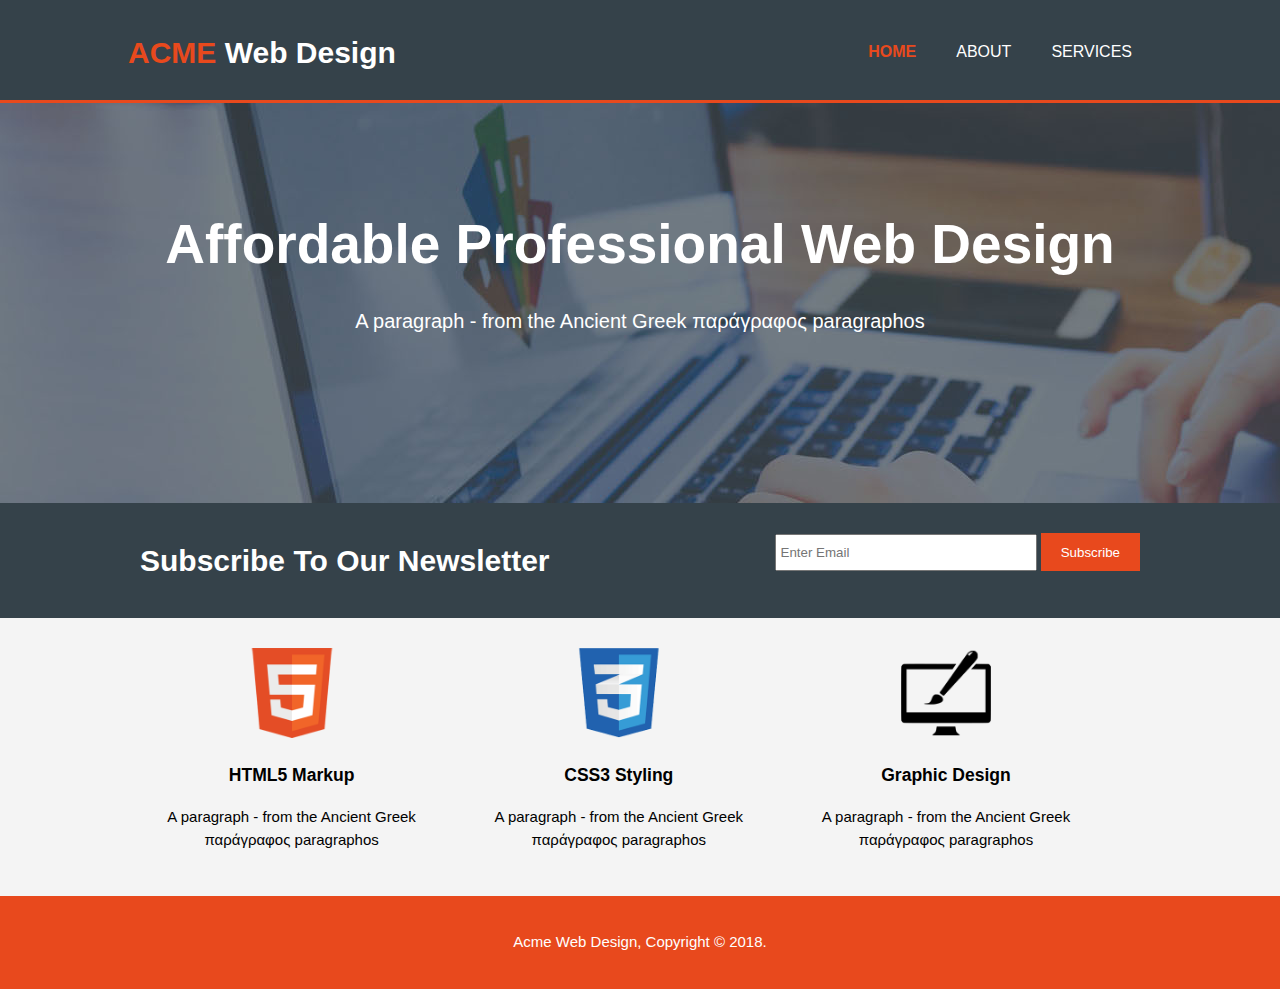
<file: ACME/index.html>
<!DOCTYPE html>
<html>
    <head>
        <meta charset="utf-8">
        <meta name="viewport" content="width=device-width">
        <meta name="description" content="Affordable and Professional Web Design">
        <meta name="keywords" content="web design, affordable web design, professional web design">
        <meta name="author" content="Dominik Tartaro">
        <title>ACME Web Design | Welcome</title>
        <link rel="stylesheet" href="./css/style.css">
    </head>

    <body>
        <header>
            <div class="container">
                <div id="branding">
                    <h1><span class="highlight">ACME</span> Web Design</h1>
                </div>
                
                <nav>
                    <ul>
                        <li class="current"><a href="index.html">Home</a></li>
                        <li><a href="about.html">About</a></li>
                        <li><a href="services.html">Services</a></li>
                    </ul>
                </nav>
            </div>
        </header>
        
        <section id="showcase">
            <div class="container">
                <h1>Affordable Professional Web Design</h1>
                <p>A paragraph - from the Ancient Greek παράγραφος paragraphos</p>
            </div>
        </section>
        
        <section id="newsletter">
            <div class="container">
                <h1>Subscribe To Our Newsletter</h1>
                <form>
                    <input type="email" placeholder="Enter Email">
                    <button type="submit" class="button_1">Subscribe</button>
                </form>
            </div>
        </section>
        
        <section id="boxes">
            <div class="container">
                <div class="box">
                    <img src="images/logo_html.png">
                    <h3>HTML5 Markup</h3>
                    <p>A paragraph - from the Ancient Greek παράγραφος paragraphos</p>
                </div>
                
                <div class="box">
                    <img src="images/logo_css.png">
                    <h3>CSS3 Styling</h3>
                    <p>A paragraph - from the Ancient Greek παράγραφος paragraphos</p>
                </div>
                
                <div class="box">
                    <img src="images/logo_brush.png">
                    <h3>Graphic Design</h3>
                    <p>A paragraph - from the Ancient Greek παράγραφος paragraphos</p>
                </div>
            </div>
        </section>
        
        <footer>
            <p>Acme Web Design, Copyright &copy; 2018.</p>
        </footer>
    </body>
</html>
</file>
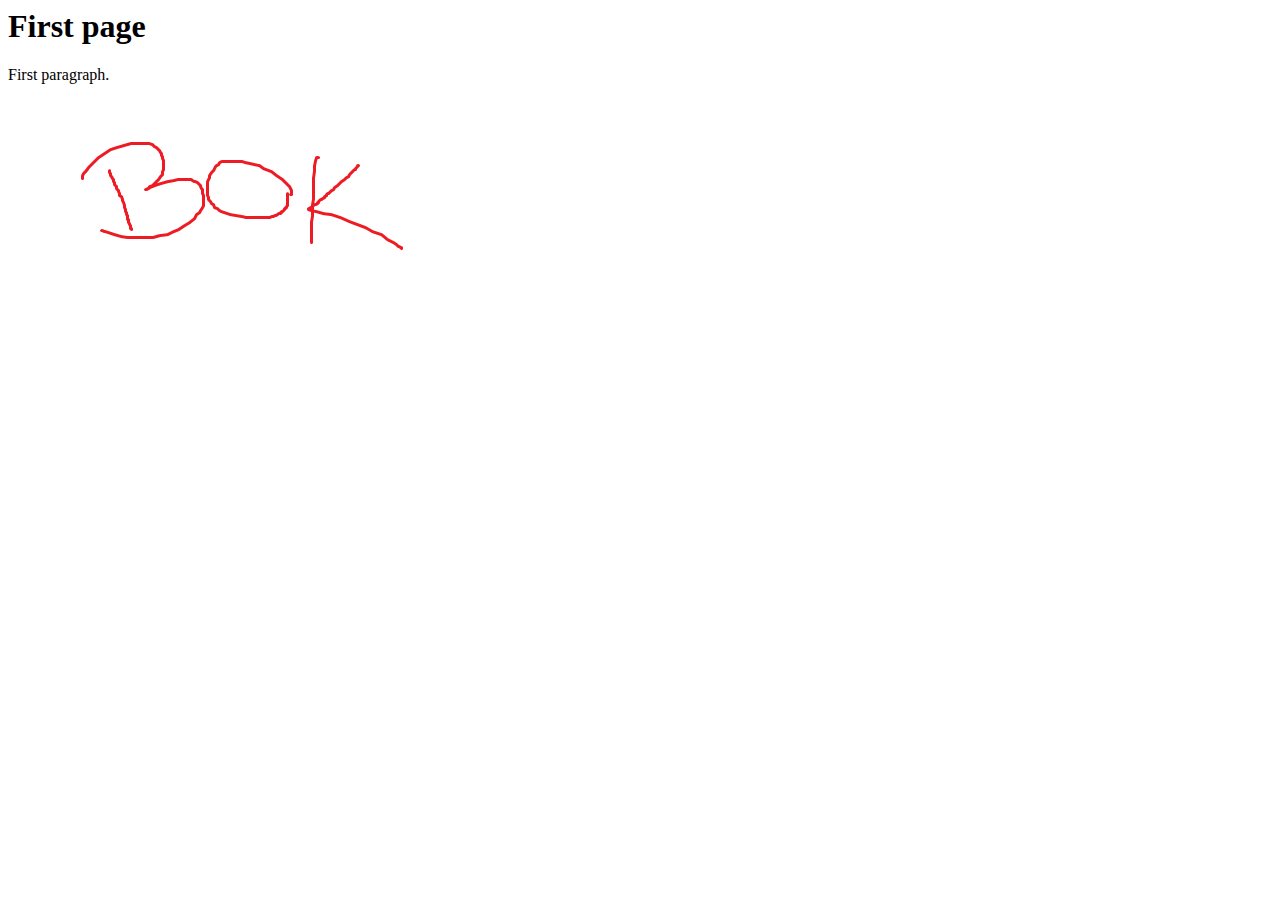
<file: WebSite/index.html>
<html>

	<head>
		<title>Hello world</title>
	</head>



	<body>
		<h1>First page</h1>  <!-- header 1, 2, 3, 4, 5, 6 -->
		<p>First paragraph.</p> <!-- paragraph -->
		<img src="image.bmp" /> <!-- image -->
	</body>


</html>
</file>
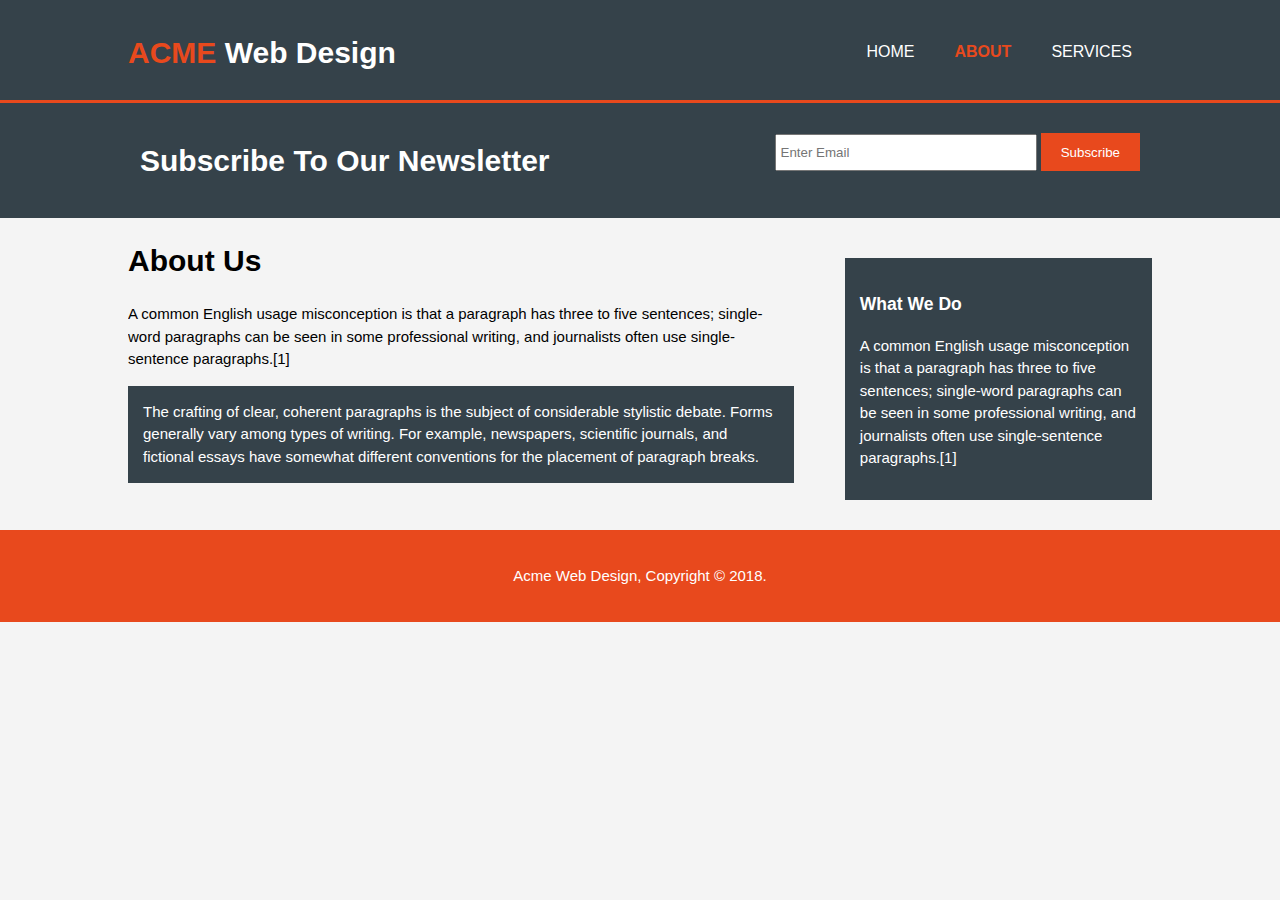
<file: ACME/about.html>
<!DOCTYPE html>
<html>
    <head>
        <meta charset="utf-8">
        <meta name="viewport" content="width=device-width">
        <meta name="description" content="Affordable and Professional Web Design">
        <meta name="keywords" content="web design, affordable web design, professional web design">
        <meta name="author" content="Dominik Tartaro">
        <title>ACME Web Design | About</title>
        <link rel="stylesheet" href="./css/style.css">
    </head>

    <body>
        <header>
            <div class="container">
                <div id="branding">
                    <h1><span class="highlight">ACME</span> Web Design</h1>
                </div>
                
                <nav>
                    <ul>
                        <li><a href="index.html">Home</a></li>
                        <li class="current"><a href="about.html">About</a></li>
                        <li><a href="services.html">Services</a></li>
                    </ul>
                </nav>
            </div>
        </header>

        <section id="newsletter">
            <div class="container">
                <h1>Subscribe To Our Newsletter</h1>
                <form>
                    <input type="email" placeholder="Enter Email">
                    <button type="submit" class="button_1">Subscribe</button>
                </form>
            </div>
        </section>
        
        <section id="main">
            <div class="container">
                <article id="main-col">
                    <h1 class="page-title">About Us</h1>
                    <p>A common English usage misconception is that a paragraph has three to five sentences; single-word paragraphs can be seen in some professional writing, and journalists often use single-sentence paragraphs.[1]
                    </p>
                    <p class="dark">
                    The crafting of clear, coherent paragraphs is the subject of considerable stylistic debate. Forms generally vary among types of writing. For example, newspapers, scientific journals, and fictional essays have somewhat different conventions for the placement of paragraph breaks.</p>
                </article>
                
                <aside id="sidebar">
                    <div class="dark">
                        <h3>What We Do</h3>
                        <p>A common English usage misconception is that a paragraph has three to five sentences; single-word paragraphs can be seen in some professional writing, and journalists often use single-sentence paragraphs.[1]
                        </p>
                    </div>
                </aside>
            </div>
        </section>
        
        <footer>
            <p>Acme Web Design, Copyright &copy; 2018.</p>
        </footer>
    </body>
</html>
</file>
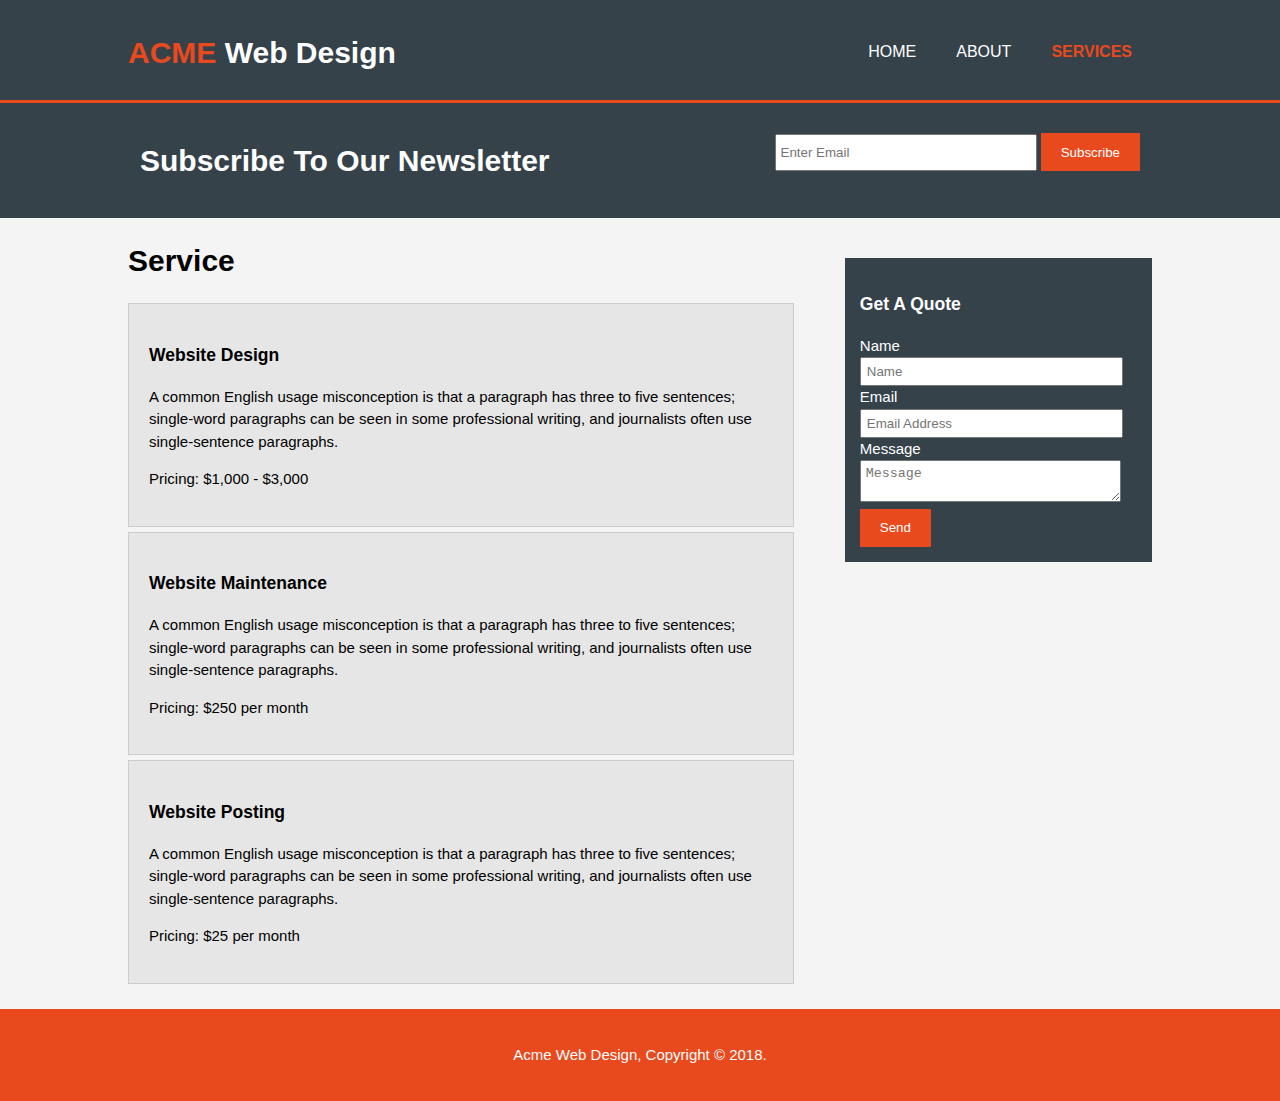
<file: ACME/services.html>
<!DOCTYPE html>
<html>
    <head>
        <meta charset="utf-8">
        <meta name="viewport" content="width=device-width">
        <meta name="description" content="Affordable and Professional Web Design">
        <meta name="keywords" content="web design, affordable web design, professional web design">
        <meta name="author" content="Dominik Tartaro">
        <title>ACME Web Design | Services</title>
        <link rel="stylesheet" href="./css/style.css">
    </head>

    <body>
        <header>
            <div class="container">
                <div id="branding">
                    <h1><span class="highlight">ACME</span> Web Design</h1>
                </div>
                
                <nav>
                    <ul>
                        <li><a href="index.html">Home</a></li>
                        <li><a href="about.html">About</a></li>
                        <li class="current"><a href="services.html">Services</a></li>
                    </ul>
                </nav>
            </div>
        </header>

        <section id="newsletter">
            <div class="container">
                <h1>Subscribe To Our Newsletter</h1>
                <form>
                    <input type="email" placeholder="Enter Email">
                    <button type="submit" class="button_1">Subscribe</button>
                </form>
            </div>
        </section>
        
        <section id="main">
            <div class="container">
                <article id="main-col">
                    <h1 class="page-title">Service</h1>
                    <ul id="services">
                        <li>
                            <h3>Website Design</h3>
                            <p>A common English usage misconception is that a paragraph has three to five sentences; single-word paragraphs can be seen in some professional writing, and journalists often use single-sentence paragraphs.</p>
                            <p>Pricing: $1,000 - $3,000</p>
                        </li>
                        <li>
                            <h3>Website Maintenance</h3>
                            <p>A common English usage misconception is that a paragraph has three to five sentences; single-word paragraphs can be seen in some professional writing, and journalists often use single-sentence paragraphs.</p>
                            <p>Pricing: $250 per month</p>
                        </li>
                        <li>
                            <h3>Website Posting</h3>
                            <p>A common English usage misconception is that a paragraph has three to five sentences; single-word paragraphs can be seen in some professional writing, and journalists often use single-sentence paragraphs.</p>
                            <p>Pricing: $25 per month</p>
                        </li>
                    </ul>
                </article>
                
                <aside id="sidebar">
                    <div class="dark">
                        <h3>Get A Quote</h3>
                        <form class="quote">
                            <div>
                                <label>Name</label> <br/>
                                <input type="text" placeholder="Name">
                            </div>
                            <div>
                                <label>Email</label> <br/>
                                <input type="email" placeholder="Email Address">
                            </div>
                            <div>
                                <label>Message</label> <br/>
                                <textarea placeholder="Message"></textarea>
                            </div>
                            <button class="button_1" type="submit">Send</button>
                        </form>
                    </div>
                </aside>
            </div>
        </section>
        
        <footer>
            <p>Acme Web Design, Copyright &copy; 2018.</p>
        </footer>
    </body>
</html>
</file>
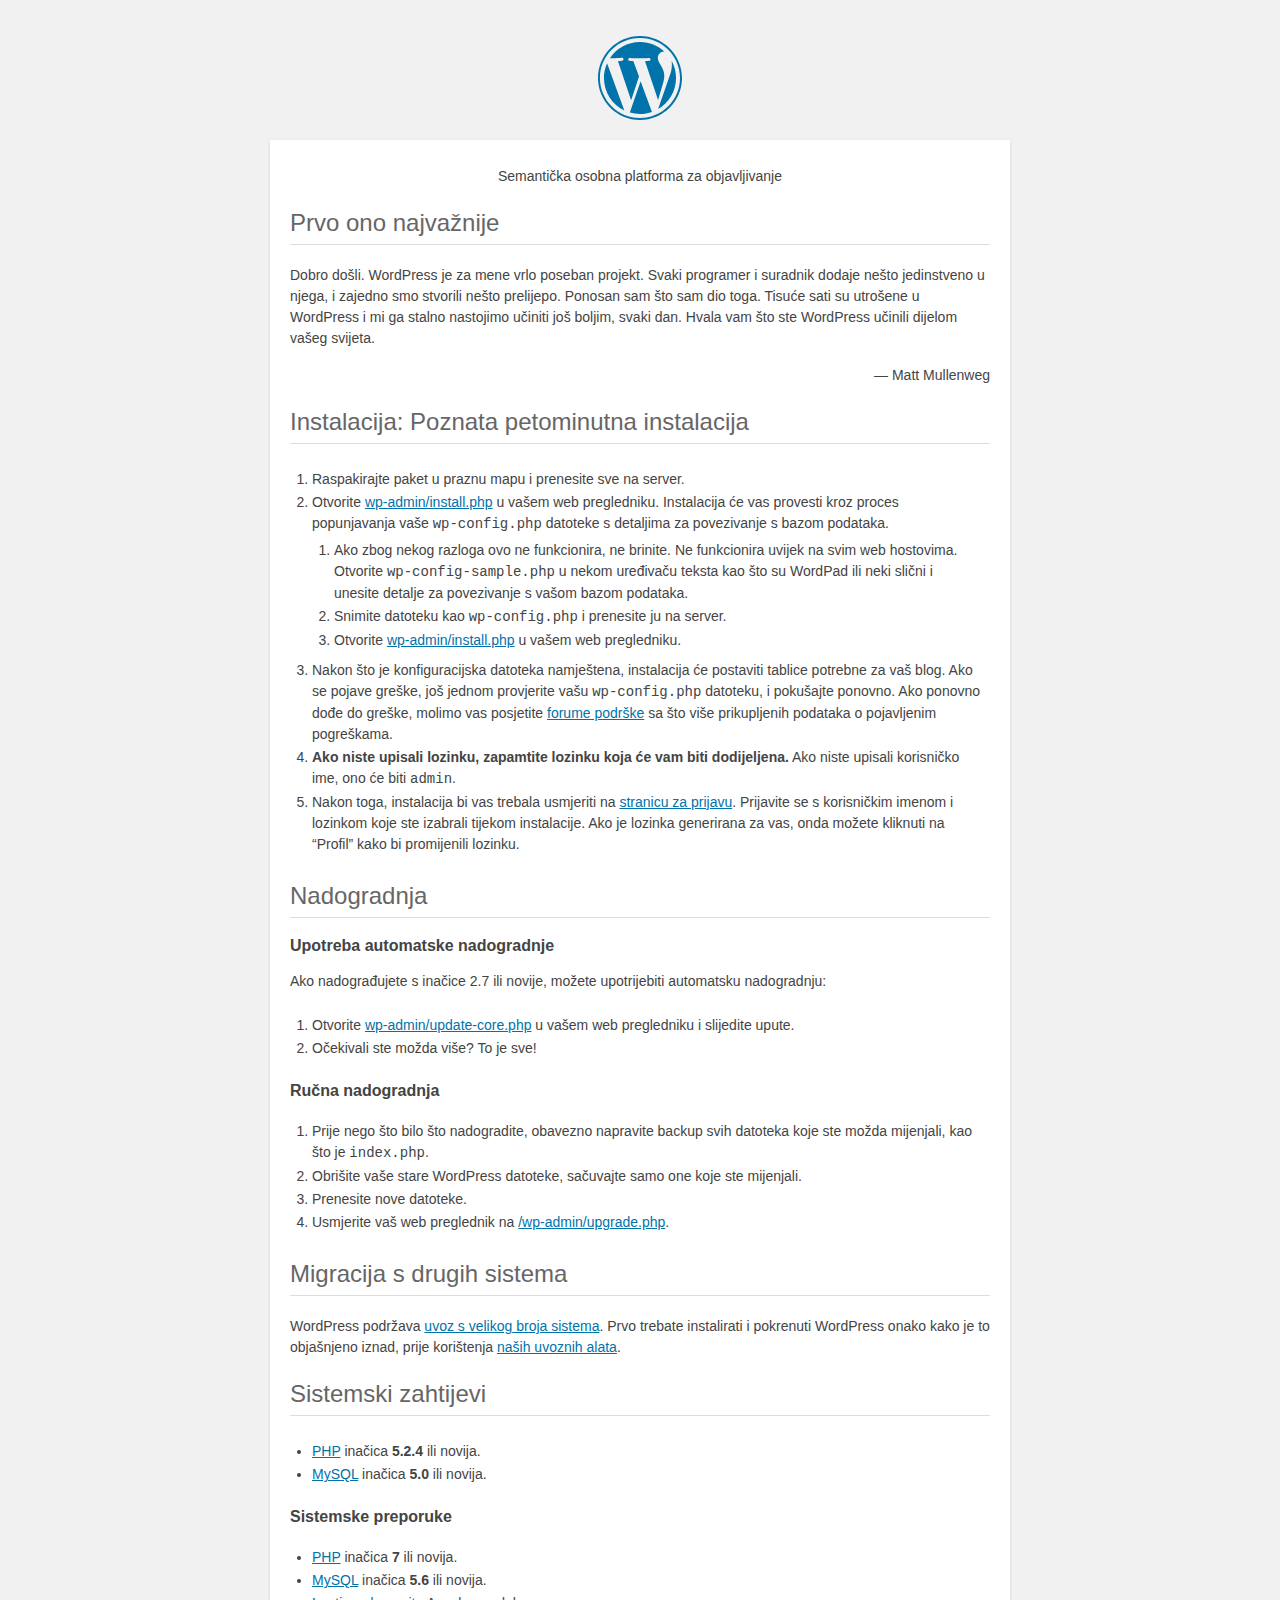
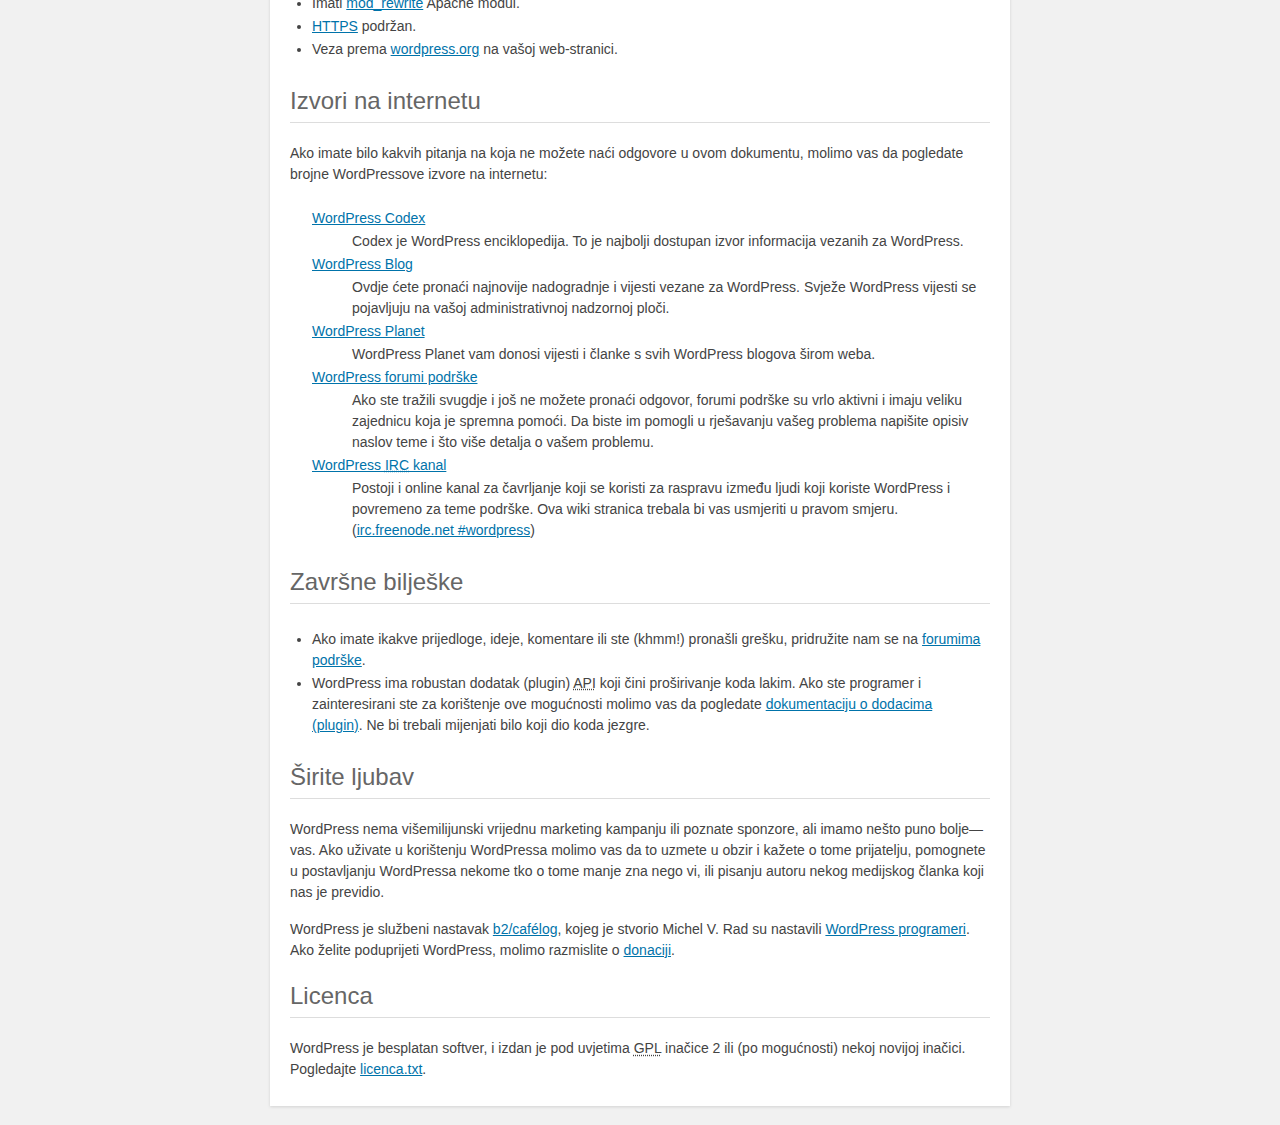
<file: wordpress/procitajme.html>
<!DOCTYPE html>
<html>
<head>
	<meta name="viewport" content="width=device-width" />
	<meta http-equiv="Content-Type" content="text/html; charset=utf-8" />
	<title>WordPress &#8250; PročitajMe</title>
	<link rel="stylesheet" href="wp-admin/css/install.css?ver=20100228" type="text/css" />
</head>
<body>
<h1 id="logo">
	<a href="https://wordpress.org/"><img alt="WordPress" src="wp-admin/images/wordpress-logo.png" /></a>
</h1>
<p style="text-align: center">Semantička osobna platforma za objavljivanje</p>

<h2>Prvo ono najvažnije</h2>
<p>Dobro došli. WordPress je za mene vrlo poseban projekt. Svaki programer i suradnik dodaje nešto jedinstveno u njega, i zajedno smo stvorili nešto prelijepo. Ponosan sam što sam dio toga. Tisuće sati su utrošene u WordPress i mi ga stalno nastojimo učiniti još boljim, svaki dan. Hvala vam što ste WordPress učinili dijelom vašeg svijeta.</p>
<p style="text-align: right">&#8212; Matt Mullenweg</p>

<h2>Instalacija: Poznata petominutna instalacija</h2>
<ol>
	<li>Raspakirajte paket u praznu mapu i prenesite sve na server.</li>
	<li>Otvorite <span class="file"><a href="wp-admin/install.php">wp-admin/install.php</a></span> u vašem web pregledniku. Instalacija će vas provesti kroz proces popunjavanja vaše <code>wp-config.php</code> datoteke s detaljima za povezivanje s bazom podataka.
		<ol>
			<li>Ako zbog nekog razloga ovo ne funkcionira, ne brinite. Ne funkcionira uvijek na svim web hostovima. Otvorite <code>wp-config-sample.php</code> u nekom uređivaču teksta kao što su WordPad ili neki slični i unesite detalje za povezivanje s vašom bazom podataka.</li>
			<li>Snimite datoteku kao <code>wp-config.php</code> i prenesite ju na server.</li>
			<li>Otvorite <span class="file"><a href="wp-admin/install.php">wp-admin/install.php</a></span> u vašem web pregledniku.</li>
		</ol>
	</li>
	<li>Nakon što je konfiguracijska datoteka namještena, instalacija će postaviti tablice potrebne za vaš blog. Ako se pojave greške, još jednom provjerite vašu <code>wp-config.php</code> datoteku, i pokušajte ponovno. Ako ponovno dođe do greške, molimo vas posjetite <a href="https://wordpress.org/support/" title="WordPress support">forume podrške</a> sa što više prikupljenih podataka o pojavljenim pogreškama.</li>
	<li><strong>Ako niste upisali lozinku, zapamtite lozinku koja će vam biti dodijeljena.</strong> Ako niste upisali korisničko ime, ono će biti <code>admin</code>.</li>
	<li>Nakon toga, instalacija bi vas trebala usmjeriti na <a href="wp-login.php">stranicu za prijavu</a>. Prijavite se s korisničkim imenom i lozinkom koje ste izabrali tijekom instalacije. Ako je lozinka generirana za vas, onda možete kliknuti na &#8220;Profil&#8221; kako bi promijenili lozinku.</li>
</ol>

<h2>Nadogradnja</h2>
<h3>Upotreba automatske nadogradnje</h3>
<p>Ako nadograđujete s inačice 2.7 ili novije, možete upotrijebiti automatsku nadogradnju:</p>
<ol>
	<li>Otvorite <span class="file"><a href="wp-admin/update-core.php">wp-admin/update-core.php</a></span> u vašem web pregledniku i slijedite upute.</li>
	<li>Očekivali ste možda više? To je sve!</li>
</ol>

<h3>Ručna nadogradnja</h3>
<ol>
	<li>Prije nego što bilo što nadogradite, obavezno napravite backup svih datoteka koje ste možda mijenjali, kao što je <code>index.php</code>.</li>
	<li>Obrišite vaše stare WordPress datoteke, sačuvajte samo one koje ste mijenjali.</li>
	<li>Prenesite nove datoteke.</li>
	<li>Usmjerite vaš web preglednik na <span class="file"><a href="wp-admin/upgrade.php">/wp-admin/upgrade.php</a>.</span></li>
</ol>

<h2>Migracija s drugih sistema</h2>
<p>WordPress podržava <a href="https://codex.wordpress.org/Importing_Content">uvoz s velikog broja sistema</a>. Prvo trebate instalirati i pokrenuti WordPress onako kako je to objašnjeno iznad, prije korištenja <a href="wp-admin/import.php" title="Uvoz u WordPress">naših uvoznih alata</a>.</p>

<h2>Sistemski zahtijevi</h2>
<ul>
	<li><a href="https://secure.php.net/">PHP</a> inačica <strong>5.2.4</strong> ili novija.</li>
	<li><a href="https://www.mysql.com/">MySQL</a> inačica <strong>5.0</strong> ili novija.</li>
</ul>

<h3>Sistemske preporuke</h3>
<ul>
	<li><a href="https://secure.php.net/">PHP</a> inačica <strong>7</strong> ili novija.</li>
	<li><a href="https://www.mysql.com/">MySQL</a> inačica <strong>5.6</strong> ili novija.</li>
	<li>Imati <a href="https://httpd.apache.org/docs/2.2/mod/mod_rewrite.html">mod_rewrite</a> Apache modul.</li>
	<li><a href="https://wordpress.org/news/2016/12/moving-toward-ssl/">HTTPS</a> podržan.</li>
	<li>Veza prema <a href="https://wordpress.org/">wordpress.org</a> na vašoj web-stranici.</li>
</ul>

<h2>Izvori na internetu</h2>
<p>Ako imate bilo kakvih pitanja na koja ne možete naći odgovore u ovom dokumentu, molimo vas da pogledate brojne WordPressove izvore na internetu:</p>
<dl>
	<dt><a href="https://codex.wordpress.org/">WordPress Codex</a></dt>
		<dd>Codex je WordPress enciklopedija. To je najbolji dostupan izvor informacija vezanih za WordPress.</dd>
	<dt><a href="https://wordpress.org/news/">WordPress Blog</a></dt>
		<dd>Ovdje ćete pronaći najnovije nadogradnje i vijesti vezane za WordPress. Svježe WordPress vijesti se pojavljuju na vašoj administrativnoj nadzornoj ploči.</dd>
	<dt><a href="https://planet.wordpress.org/">WordPress Planet</a></dt>
		<dd>WordPress Planet vam donosi vijesti i članke s svih WordPress blogova širom weba.</dd>
	<dt><a href="https://wordpress.org/support/">WordPress forumi podrške</a></dt>
		<dd>Ako ste tražili svugdje i još ne možete pronaći odgovor, forumi podrške su vrlo aktivni i imaju veliku zajednicu koja je spremna pomoći. Da biste im pomogli u rješavanju vašeg problema napišite opisiv naslov teme i što više detalja o vašem problemu.</dd>
	<dt><a href="https://codex.wordpress.org/IRC">WordPress <abbr title="Internet Relay Chat">IRC</abbr> kanal</a></dt>
		<dd>Postoji i online kanal za čavrljanje koji se koristi za raspravu između ljudi koji koriste WordPress i povremeno za teme podrške. Ova wiki stranica trebala bi vas usmjeriti u pravom smjeru. (<a href="irc://irc.freenode.net/wordpress">irc.freenode.net #wordpress</a>)</dd>
</dl>

<h2>Završne bilješke</h2>
<ul>
	<li>Ako imate ikakve prijedloge, ideje, komentare ili ste (khmm!) pronašli grešku, pridružite nam se na <a href="https://wordpress.org/support/">forumima podrške</a>.</li>
	<li>WordPress ima robustan dodatak (plugin) <abbr title="application programming interface">API</abbr> koji čini proširivanje koda lakim. Ako ste programer i zainteresirani ste za korištenje ove mogućnosti molimo vas da pogledate <a href="https://developer.wordpress.org/plugins/" title="WordPress plugin API">dokumentaciju o dodacima (plugin)</a>. Ne bi trebali mijenjati bilo koji dio koda jezgre.</li>
</ul>

<h2>Širite ljubav</h2>
<p>WordPress nema višemilijunski vrijednu marketing kampanju ili poznate sponzore, ali imamo nešto puno bolje&#8212;vas. Ako uživate u korištenju WordPressa molimo vas da to uzmete u obzir i kažete o tome prijatelju, pomognete u postavljanju WordPressa nekome tko o tome manje zna nego vi, ili pisanju autoru nekog medijskog članka koji nas je previdio.</p>

<p>WordPress je službeni nastavak <a href="http://cafelog.com/">b2/caf&#233;log</a>, kojeg je stvorio Michel V. Rad su nastavili <a href="https://wordpress.org/about/">WordPress programeri</a>. Ako želite poduprijeti WordPress, molimo razmislite o <a href="https://wordpress.org/donate/" title="Donirajte WordPress">donaciji</a>.</p>

<h2>Licenca</h2>
<p>WordPress je besplatan softver, i izdan je pod uvjetima <abbr title="GNU Opće javne licence">GPL</abbr> inačice 2 ili (po mogućnosti) nekoj novijoj inačici. Pogledajte <a href="licenca.txt">licenca.txt</a>.</p>

</body>
</html>
</file>
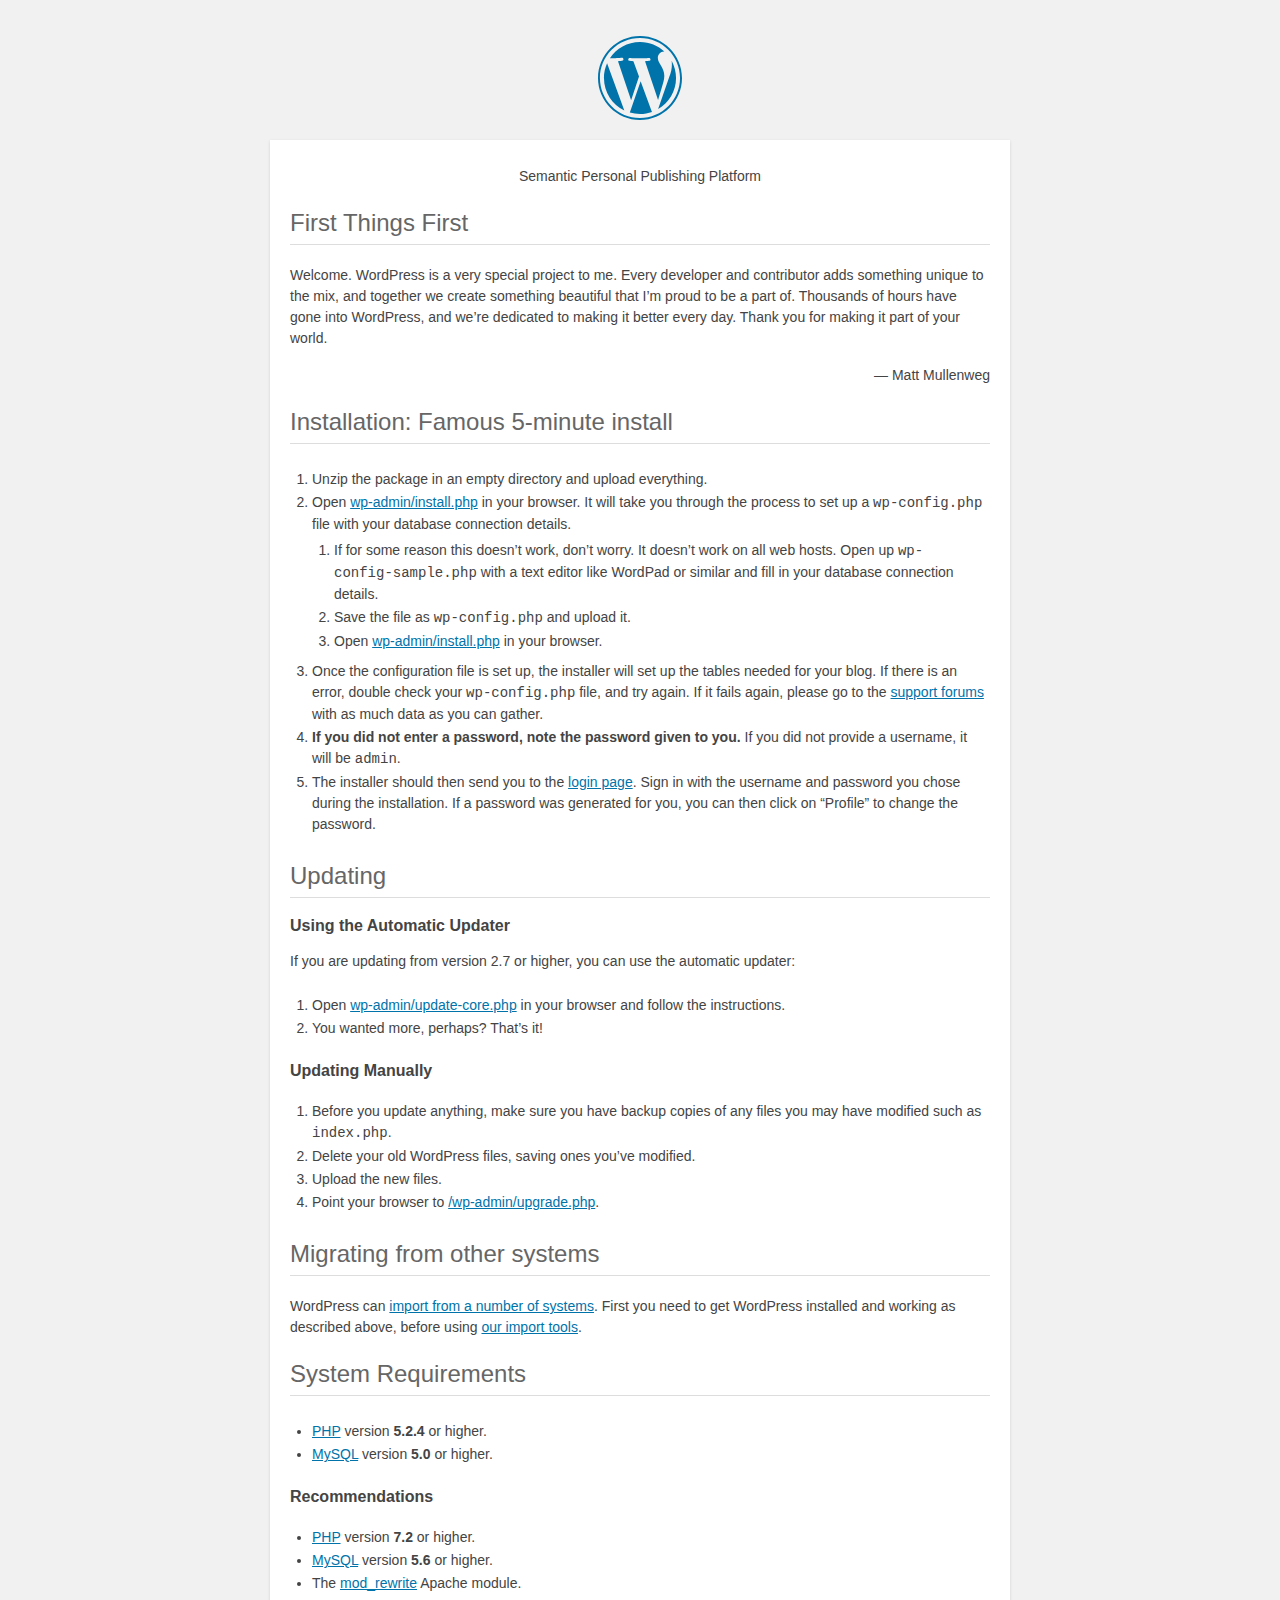
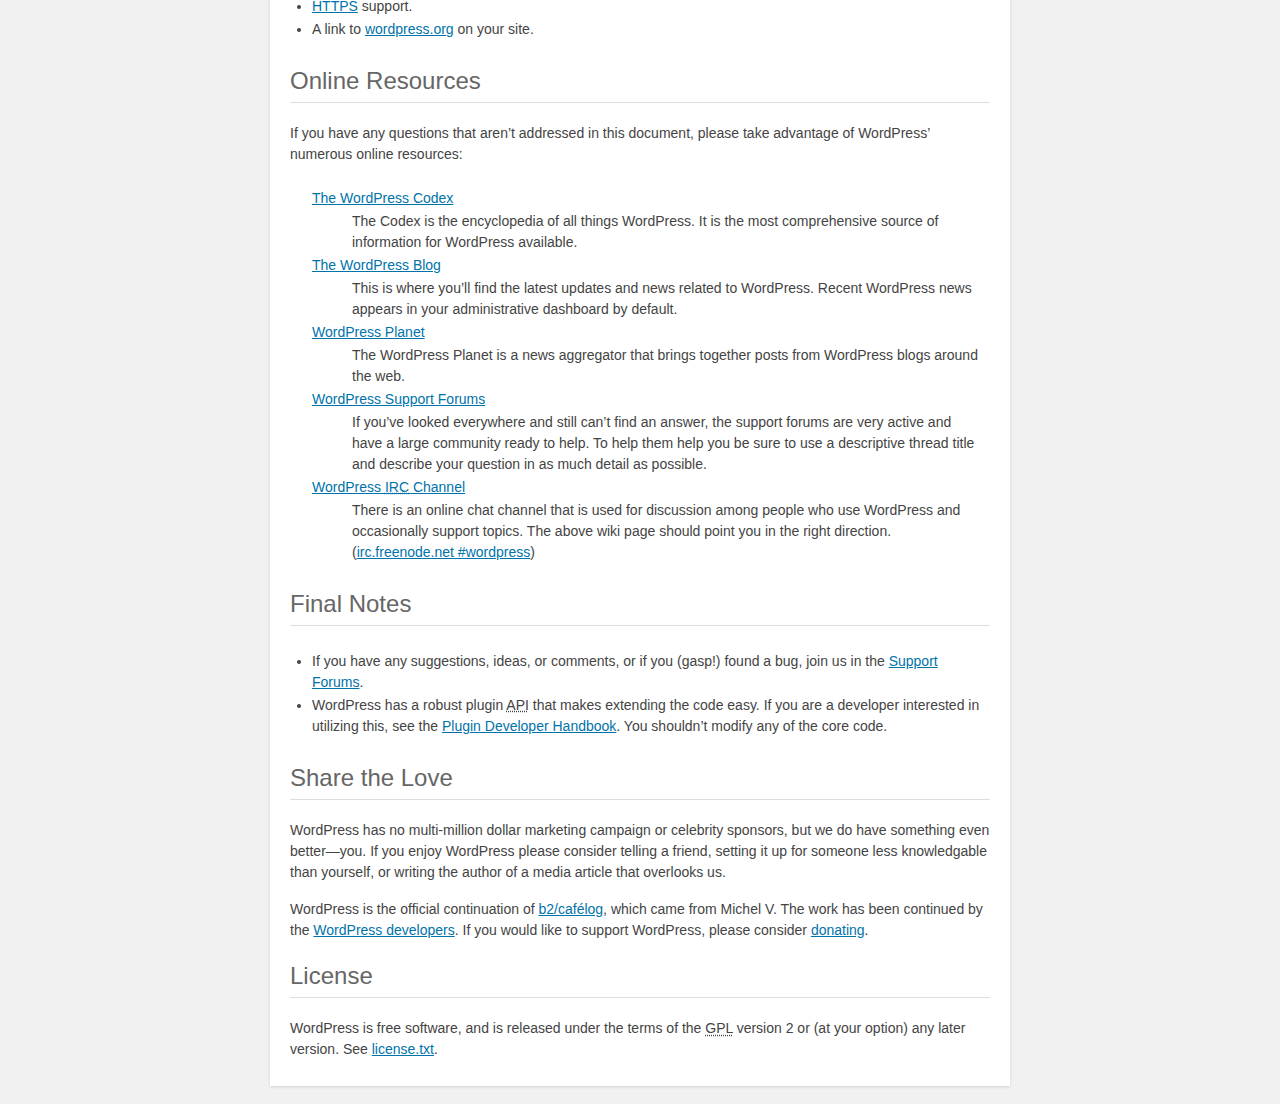
<file: wordpress/readme.html>
<!DOCTYPE html>
<html>
<head>
	<meta name="viewport" content="width=device-width" />
	<meta http-equiv="Content-Type" content="text/html; charset=utf-8" />
	<title>WordPress &#8250; ReadMe</title>
	<link rel="stylesheet" href="wp-admin/css/install.css?ver=20100228" type="text/css" />
</head>
<body>
<h1 id="logo">
	<a href="https://wordpress.org/"><img alt="WordPress" src="wp-admin/images/wordpress-logo.png" /></a>
</h1>
<p style="text-align: center">Semantic Personal Publishing Platform</p>

<h2>First Things First</h2>
<p>Welcome. WordPress is a very special project to me. Every developer and contributor adds something unique to the mix, and together we create something beautiful that I&#8217;m proud to be a part of. Thousands of hours have gone into WordPress, and we&#8217;re dedicated to making it better every day. Thank you for making it part of your world.</p>
<p style="text-align: right">&#8212; Matt Mullenweg</p>

<h2>Installation: Famous 5-minute install</h2>
<ol>
	<li>Unzip the package in an empty directory and upload everything.</li>
	<li>Open <span class="file"><a href="wp-admin/install.php">wp-admin/install.php</a></span> in your browser. It will take you through the process to set up a <code>wp-config.php</code> file with your database connection details.
		<ol>
			<li>If for some reason this doesn&#8217;t work, don&#8217;t worry. It doesn&#8217;t work on all web hosts. Open up <code>wp-config-sample.php</code> with a text editor like WordPad or similar and fill in your database connection details.</li>
			<li>Save the file as <code>wp-config.php</code> and upload it.</li>
			<li>Open <span class="file"><a href="wp-admin/install.php">wp-admin/install.php</a></span> in your browser.</li>
		</ol>
	</li>
	<li>Once the configuration file is set up, the installer will set up the tables needed for your blog. If there is an error, double check your <code>wp-config.php</code> file, and try again. If it fails again, please go to the <a href="https://wordpress.org/support/" title="WordPress support">support forums</a> with as much data as you can gather.</li>
	<li><strong>If you did not enter a password, note the password given to you.</strong> If you did not provide a username, it will be <code>admin</code>.</li>
	<li>The installer should then send you to the <a href="wp-login.php">login page</a>. Sign in with the username and password you chose during the installation. If a password was generated for you, you can then click on &#8220;Profile&#8221; to change the password.</li>
</ol>

<h2>Updating</h2>
<h3>Using the Automatic Updater</h3>
<p>If you are updating from version 2.7 or higher, you can use the automatic updater:</p>
<ol>
	<li>Open <span class="file"><a href="wp-admin/update-core.php">wp-admin/update-core.php</a></span> in your browser and follow the instructions.</li>
	<li>You wanted more, perhaps? That&#8217;s it!</li>
</ol>

<h3>Updating Manually</h3>
<ol>
	<li>Before you update anything, make sure you have backup copies of any files you may have modified such as <code>index.php</code>.</li>
	<li>Delete your old WordPress files, saving ones you&#8217;ve modified.</li>
	<li>Upload the new files.</li>
	<li>Point your browser to <span class="file"><a href="wp-admin/upgrade.php">/wp-admin/upgrade.php</a>.</span></li>
</ol>

<h2>Migrating from other systems</h2>
<p>WordPress can <a href="https://codex.wordpress.org/Importing_Content">import from a number of systems</a>. First you need to get WordPress installed and working as described above, before using <a href="wp-admin/import.php" title="Import to WordPress">our import tools</a>.</p>

<h2>System Requirements</h2>
<ul>
	<li><a href="https://secure.php.net/">PHP</a> version <strong>5.2.4</strong> or higher.</li>
	<li><a href="https://www.mysql.com/">MySQL</a> version <strong>5.0</strong> or higher.</li>
</ul>

<h3>Recommendations</h3>
<ul>
	<li><a href="https://secure.php.net/">PHP</a> version <strong>7.2</strong> or higher.</li>
	<li><a href="https://www.mysql.com/">MySQL</a> version <strong>5.6</strong> or higher.</li>
	<li>The <a href="https://httpd.apache.org/docs/2.2/mod/mod_rewrite.html">mod_rewrite</a> Apache module.</li>
	<li><a href="https://wordpress.org/news/2016/12/moving-toward-ssl/">HTTPS</a> support.</li>
	<li>A link to <a href="https://wordpress.org/">wordpress.org</a> on your site.</li>
</ul>

<h2>Online Resources</h2>
<p>If you have any questions that aren&#8217;t addressed in this document, please take advantage of WordPress&#8217; numerous online resources:</p>
<dl>
	<dt><a href="https://codex.wordpress.org/">The WordPress Codex</a></dt>
		<dd>The Codex is the encyclopedia of all things WordPress. It is the most comprehensive source of information for WordPress available.</dd>
	<dt><a href="https://wordpress.org/news/">The WordPress Blog</a></dt>
		<dd>This is where you&#8217;ll find the latest updates and news related to WordPress. Recent WordPress news appears in your administrative dashboard by default.</dd>
	<dt><a href="https://planet.wordpress.org/">WordPress Planet</a></dt>
		<dd>The WordPress Planet is a news aggregator that brings together posts from WordPress blogs around the web.</dd>
	<dt><a href="https://wordpress.org/support/">WordPress Support Forums</a></dt>
		<dd>If you&#8217;ve looked everywhere and still can&#8217;t find an answer, the support forums are very active and have a large community ready to help. To help them help you be sure to use a descriptive thread title and describe your question in as much detail as possible.</dd>
	<dt><a href="https://codex.wordpress.org/IRC">WordPress <abbr title="Internet Relay Chat">IRC</abbr> Channel</a></dt>
		<dd>There is an online chat channel that is used for discussion among people who use WordPress and occasionally support topics. The above wiki page should point you in the right direction. (<a href="irc://irc.freenode.net/wordpress">irc.freenode.net #wordpress</a>)</dd>
</dl>

<h2>Final Notes</h2>
<ul>
	<li>If you have any suggestions, ideas, or comments, or if you (gasp!) found a bug, join us in the <a href="https://wordpress.org/support/">Support Forums</a>.</li>
	<li>WordPress has a robust plugin <abbr title="application programming interface">API</abbr> that makes extending the code easy. If you are a developer interested in utilizing this, see the <a href="https://developer.wordpress.org/plugins/">Plugin Developer Handbook</a>. You shouldn&#8217;t modify any of the core code.</li>
</ul>

<h2>Share the Love</h2>
<p>WordPress has no multi-million dollar marketing campaign or celebrity sponsors, but we do have something even better&#8212;you. If you enjoy WordPress please consider telling a friend, setting it up for someone less knowledgable than yourself, or writing the author of a media article that overlooks us.</p>

<p>WordPress is the official continuation of <a href="http://cafelog.com/">b2/caf&#233;log</a>, which came from Michel V. The work has been continued by the <a href="https://wordpress.org/about/">WordPress developers</a>. If you would like to support WordPress, please consider <a href="https://wordpress.org/donate/" title="Donate to WordPress">donating</a>.</p>

<h2>License</h2>
<p>WordPress is free software, and is released under the terms of the <abbr title="GNU General Public License">GPL</abbr> version 2 or (at your option) any later version. See <a href="license.txt">license.txt</a>.</p>

</body>
</html>
</file>
<file: ACME/css/style.css>
body {
    font-family: Arial, Helvaica, sans-serif; 
    font-size: 15px; 
    line-height: 1.5;
    /*same as above*/
    font: 15px/1.5 Arial, Helvetica, sans-serif; 
    padding: 0; 
    margin: 0; 
    background-color: #f4f4f4; 
}

/*global*/
.container {
    width: 80%; 
    margin: auto; 
    overflow: hidden;
}

ul {
    margin: 0; 
    padding: 0; 
}

.button_1 {
    height: 38px; 
    background: #e8491d; 
    border: none; 
    padding-left: 20px; 
    padding-right: 20px; 
    color: #ffffff;
}

.dark {
    padding: 15px; 
    background: #35424a; 
    color: #ffffff; 
    margin-top: 10px; 
    margin-bottom: 10px; 
}

/*header*/
header {
    background: #35424a; 
    color: #ffffff; 
    padding-top: 30px; 
    min-height: 70px; 
    border-bottom: #e8491d 3px solid; 
}

header a {
    color: #ffffff; 
    text-decoration: none; 
    text-transform: uppercase; 
    font-size: 16px; 
}

header li {
    float: left; 
    display: inline; 
    padding: 0 20px 0 20px; 
}

header #branding {
    float: left; 
}

header #branding h1 {
    margin: 0; 
}

header nav {
    float: right; 
    margin-top: 10px; 
}

header .highlight, header .current a {
    color: #e8491d; 
    font-weight: bold; 
}

header a:hover {
    color: #cccccc; 
    font-weight: bold; 
}

/* showcase */
#showcase {
    min-height: 400px; 
    background: url(../images/showcase.jpg) no-repeat 0 -400px; 
    text-align: center; 
    color: #ffffff; 
}

#showcase h1 {
    margin-top: 100px; 
    font-size: 55px; 
    margin-bottom: 10px; 
}

#showcase p {
    font-size: 20px; 
}

/* newsletter */
#newsletter {
    padding: 15px; 
    color: #ffffff; 
    background: #35424a; 
}

#newsletter h1 {
    float: left; 
}

#newsletter form {
    float: right; 
    margin-top: 15px; 
}

#newsletter input[type="email"] {
    padding: 4px; 
    height: 25px; 
    width: 250px; 
}

/* boxes */
#boxes {
    margin-top: 20px; 
}

#boxes .box {
    float: left;
    text-align: center; 
    width: 30%; 
    padding: 10px; 
}

#boxes .box img {
    width: 90px; 
}

/* sidebar */
aside {
    float: right; 
    width: 30%; 
    margin-top: 30px; 
}

aside#sidebar .quote input, aside#sidebar .quote textarea {
    width: 90%; 
    padding: 5px; 
}

/* main-col */
article#main-col {
    float: left; 
    width: 65%; 
}

/* services */
ul#services li {
    list-style: none; 
    padding: 20px; 
    border: #cccccc solid 1px; 
    margin-bottom: 5px; 
    background: #e6e6e6;  
}

footer {
    padding: 20px; 
    margin-top: 20px; 
    color: #ffffff; 
    background-color: #e8491d;
    text-align: center; 
}

/* media queries */
@media(max-width: 760px) {
    header #branding, 
    header nav,
    header nav li, 
    #newsletter h1, 
    #newsletter form, 
    #boxes .box, 
    article#main-col, 
    aside#sidebar{
        float: none; 
        text-align: center; 
        width: 100%; 
    }
    
    header {
        padding-bottom: 20px; 
    }
    
    #showcase h1 {
        margin-top: 40px; 
    }
    
    #newsletter button, .quote button {
        display: block; 
        width: 100%; 
    }
    
    #newsletter form input[type="email"], .quote input, .quote textarea {
        width: 100%; 
        margin-bottom: 5px; 
    }
}
</file>
<file: wordpress/wp-admin/css/install.css>
html {
	background: #f1f1f1;
	margin: 0 20px;
}

body {
	background: #fff;
	color: #444;
	font-family: -apple-system, BlinkMacSystemFont, "Segoe UI", Roboto, Oxygen-Sans, Ubuntu, Cantarell, "Helvetica Neue", sans-serif;
	margin: 140px auto 25px;
	padding: 20px 20px 10px 20px;
	max-width: 700px;
	-webkit-font-smoothing: subpixel-antialiased;
	box-shadow: 0 1px 3px rgba(0,0,0,0.13);
}

a {
	color: #0073aa;
}

a:hover,
a:active {
	color: #00a0d2;
}

a:focus {
	color: #124964;
	box-shadow:
		0 0 0 1px #5b9dd9,
		0 0 2px 1px rgba(30, 140, 190, .8);
}

.ie8 a:focus {
	outline: #5b9dd9 solid 1px;
}

h1, h2 {
	border-bottom: 1px solid #ddd;
	clear: both;
	color: #666;
	font-size: 24px;
	padding: 0;
	padding-bottom: 7px;
	font-weight: 400;
}

h3 {
	font-size: 16px;
}

p, li, dd, dt {
	padding-bottom: 2px;
	font-size: 14px;
	line-height: 1.5;
}

code, .code {
	font-family: Consolas, Monaco, monospace;
}

ul, ol, dl {
	padding: 5px 5px 5px 22px;
}

a img {
	border:0
}
abbr {
	border: 0;
	font-variant: normal;
}

fieldset {
	border: 0;
	padding: 0;
	margin: 0;
}

label {
	cursor: pointer;
}

#logo {
	margin: 6px 0 14px 0;
	padding: 0 0 7px 0;
	border-bottom: none;
	text-align:center
}
#logo a {
	background-image: url(../images/w-logo-blue.png?ver=20131202);
	background-image: none, url(../images/wordpress-logo.svg?ver=20131107);
	background-size: 84px;
	background-position: center top;
	background-repeat: no-repeat;
	color: #444; /* same as login.css */
	height: 84px;
	font-size: 20px;
	font-weight: 400;
	line-height: 1.3em;
	margin: -130px auto 25px;
	padding: 0;
	text-decoration: none;
	width: 84px;
	text-indent: -9999px;
	outline: none;
	overflow: hidden;
	display: block;
}

#logo a:focus {
	box-shadow: none;
}

.step {
	margin: 20px 0 15px;
}
.step, th {
	text-align: left;
	padding: 0;
}
.language-chooser.wp-core-ui .step .button.button-large {
	height: 36px;
	font-size: 14px;
	line-height: 33px;
	vertical-align: middle;
}
textarea {
	border: 1px solid #ddd;
	font-family: -apple-system, BlinkMacSystemFont, "Segoe UI", Roboto, Oxygen-Sans, Ubuntu, Cantarell, "Helvetica Neue", sans-serif;
	width: 100%;
	box-sizing: border-box;
}

.form-table {
	border-collapse: collapse;
	margin-top: 1em;
	width: 100%;
}

.form-table td {
	margin-bottom: 9px;
	padding: 10px 20px 10px 0;
	font-size: 14px;
	vertical-align: top
}

.form-table th {
	font-size: 14px;
	text-align: left;
	padding: 10px 20px 10px 0;
	width: 140px;
	vertical-align: top;
}

.form-table code {
	line-height: 18px;
	font-size: 14px;
}

.form-table p {
	margin: 4px 0 0 0;
	font-size: 11px;
}

.form-table input {
	line-height: 20px;
	font-size: 15px;
	padding: 3px 5px;
	border: 1px solid #ddd;
	box-shadow: inset 0 1px 2px rgba(0,0,0,0.07);
}

input,
submit {
	font-family: -apple-system, BlinkMacSystemFont, "Segoe UI", Roboto, Oxygen-Sans, Ubuntu, Cantarell, "Helvetica Neue", sans-serif;
}

.form-table input[type=text],
.form-table input[type=email],
.form-table input[type=url],
.form-table input[type=password] {
	width: 206px;
}

.form-table th p {
	font-weight: 400;
}

.form-table.install-success th,
.form-table.install-success td {
	vertical-align: middle;
	padding: 16px 20px 16px 0;
}

.form-table.install-success td p {
	margin: 0;
	font-size: 14px;
}

.form-table.install-success td code {
	margin: 0;
	font-size: 18px;
}

#error-page {
	margin-top: 50px;
}

#error-page p {
	font-size: 14px;
	line-height: 18px;
	margin: 25px 0 20px;
}

#error-page code, .code {
	font-family: Consolas, Monaco, monospace;
}

.wp-hide-pw > .dashicons {
	line-height: inherit;
}

#pass-strength-result {
	background-color: #eee;
	border: 1px solid #ddd;
	color: #23282d;
	margin: -2px 5px 5px 0px;
	padding: 3px 5px;
	text-align: center;
	width: 218px;
	box-sizing: border-box;
	opacity: 0;
}

#pass-strength-result.short {
	background-color: #f1adad;
	border-color: #e35b5b;
	opacity: 1;
}

#pass-strength-result.bad {
	background-color: #fbc5a9;
	border-color: #f78b53;
	opacity: 1;
}

#pass-strength-result.good {
	background-color: #ffe399;
	border-color: #ffc733;
	opacity: 1;
}

#pass-strength-result.strong {
	background-color: #c1e1b9;
	border-color: #83c373;
	opacity: 1;
}

#pass1.short, #pass1-text.short {
	border-color: #e35b5b;
}

#pass1.bad, #pass1-text.bad {
	border-color: #f78b53;
}

#pass1.good, #pass1-text.good {
	border-color: #ffc733;
}

#pass1.strong, #pass1-text.strong {
	border-color: #83c373;
}

.pw-weak {
	display: none;
}

.message {
	border-left: 4px solid #dc3232;
	padding: .7em .6em;
	background-color: #fbeaea;
}

/* rtl:ignore */
#dbname,
#uname,
#pwd,
#dbhost,
#prefix,
#user_login,
#admin_email,
#pass1,
#pass2 {
	direction: ltr;
}

#pass1-text,
.show-password #pass1 {
	display: none;
}

.show-password #pass1-text
{
	display: inline-block;
}

.form-table span.description.important {
	font-size: 12px;
}


/* localization */
body.rtl,
.rtl textarea,
.rtl input,
.rtl submit {
	font-family: Tahoma, sans-serif;
}

:lang(he-il) body.rtl,
:lang(he-il) .rtl textarea,
:lang(he-il) .rtl input,
:lang(he-il) .rtl submit {
	font-family: Arial, sans-serif;
}

@media only screen and (max-width: 799px) {
	body {
		margin-top: 115px;
	}
	#logo a {
		margin: -125px auto 30px;
	}
}

@media screen and ( max-width: 782px ) {

	.form-table {
		margin-top: 0;
	}

	.form-table th,
	.form-table td {
		display: block;
		width: auto;
		vertical-align: middle;
	}

	.form-table th {
		padding: 20px 0 0;
	}

	.form-table td {
		padding: 5px 0;
		border: 0;
		margin: 0;
	}

	textarea,
	input {
		font-size: 16px;
	}

	.form-table td input[type="text"],
	.form-table td input[type="email"],
	.form-table td input[type="url"],
	.form-table td input[type="password"],
	.form-table td select,
	.form-table td textarea,
	.form-table span.description {
		width: 100%;
		font-size: 16px;
		line-height: 1.5;
		padding: 7px 10px;
		display: block;
		max-width: none;
		box-sizing: border-box;
	}

}

body.language-chooser {
	max-width: 300px;
}

.language-chooser select {
	padding: 8px;
	width: 100%;
	display: block;
	border: 1px solid #ddd;
	background-color: #fff;
	color: #32373c;
	font-size: 16px;
	font-family: Arial, sans-serif;
	font-weight: 400;
}

.language-chooser p {
	text-align: right;
}

.screen-reader-input,
.screen-reader-text {
	border: 0;
	clip: rect(1px, 1px, 1px, 1px);
	-webkit-clip-path: inset(50%);
	clip-path: inset(50%);
	height: 1px;
	margin: -1px;
	overflow: hidden;
	padding: 0;
	position: absolute;
	width: 1px;
	word-wrap: normal !important;
}

.spinner {
	background: url(../images/spinner.gif) no-repeat;
	background-size: 20px 20px;
	visibility: hidden;
	opacity: 0.7;
	filter: alpha(opacity=70);
	width: 20px;
	height: 20px;
	margin: 2px 5px 0;
}

.step .spinner {
	display: inline-block;
	vertical-align: middle;
	margin-right: 15px;
}

.button.hide-if-no-js,
.hide-if-no-js {
	display: none;
}

/**
 * HiDPI Displays
 */
@media print,
  (-webkit-min-device-pixel-ratio: 1.25),
  (min-resolution: 120dpi) {

	.spinner {
		background-image: url(../images/spinner-2x.gif);
	}

}
</file>
